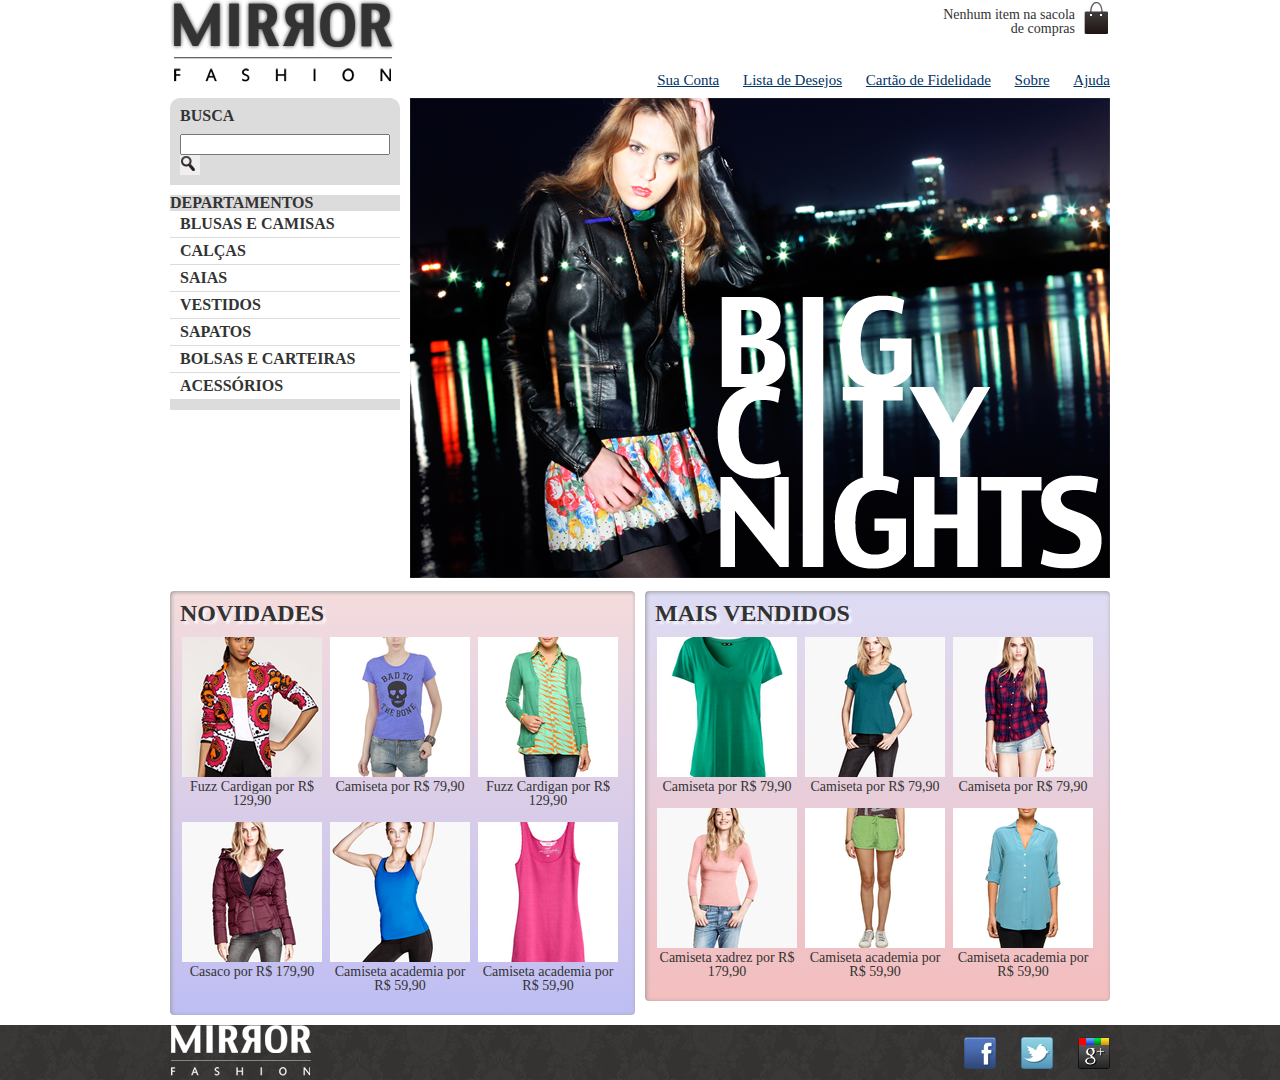
<file: Raiz do site/index.html>
<!DOCTYPE html>
<html lang="en">
<head>
    <meta charset="UTF-8">
    <meta name="viewport" content="width=device-width, initial-scale=1.0">
    <link rel="stylesheet" href="css/reset.css">
    <link rel="stylesheet" href="css/estilos.css">
    <link rel="stylesheet" href="css/reset.css" type="text/css">
    <script type="text/javascript" src="js/banner.js"></script>


</head>
<body>
    <header class="container">
        <h1>
            <img src="/img/logo.png" alt="Logo da Mirror Fashion"></h1>
            <p class="sacola">
                Nenhum item na sacola de compras
            </p>
            <nav class="menu-opcoes">
                <ul>
                    <li><a href="#">Sua Conta</a></li>
                    <li><a href="#">Lista de Desejos</a></li>
                    <li><a href="#">Cartão de Fidelidade</a></li>
                    <li><a href="sobre.html">Sobre</a></li>
                    <li><a href="#">Ajuda</a></li>
                </ul>
            </nav>
    </header>

    <div class="container destaque">
        <section class="busca">
            <h2>Busca</h2>
            <form>
                <input type="search">
                <button>Buscar</button> 
            </form>
        </section>

        <section class="menu-departamentos">
            <h2>Departamentos</h2>
            <nav>
                <ul>
                    <li><a href="#">Blusas e Camisas</a>
                        <ul>
                            <li><a href="#">Manga curta</a></li>
                            <li><a href="#">Manga comprida</a></li>
                            <li><a href="#">Camisa social</a></li>
                            <li><a href="#">Camisa casual</a></li>
                        </ul>
                    </li>
                    <li><a href="#">Calças</a></li>
                    <li><a href="#">Saias</a></li>
                    <li><a href="#">Vestidos</a></li>
                    <li><a href="#">Sapatos</a></li>
                    <li><a href="#">Bolsas e Carteiras</a></li>
                    <li><a href="#">Acessórios</a></li>
                </ul>
            </nav>
        </section>
    
    <section class="banner-destaque">
        <figure>
            <img src="/img/destaque-home.png" alt="Promoção: Big City Night">
        </figure>
    </section>
    
</div>

<div class="container paineis">
    <section class="painel novidades">
        <h2>Novidades</h2>
        <ol>
            <li>
                <a href="produtos.html">
                    <figure>
                        <img src="/img/produtos/miniatura1.png" alt="miniatura1">
                        <figcaption>Fuzz Cardigan por R$ 129,90</figcaption>
                    </figure>
                </a>
            </li>
        
            <li>
                <a href="produtos.html">
                    <figure>
                        <img src="/img/produtos/miniatura2.png" alt="miniatura2">
                        <figcaption>Camiseta por R$ 79,90</figcaption>
                    </figure>
                </a>
            </li>
        
            <li>
                <a href="produtos.html">
                    <figure>
                        <img src="/img/produtos/miniatura3.png" alt="miniatura3">
                        <figcaption>Fuzz Cardigan por R$ 129,90</figcaption>
                    </figure>
                </a>
            </li>
        
            <li>
                <a href="produtos.html">
                    <figure>
                        <img src="/img/produtos/miniatura4.png" alt="miniatura4">
                        <figcaption>Casaco por R$ 179,90</figcaption>
                    </figure>
                </a>
            </li>
        
            <li>
                <a href="produtos.html">
                    <figure>
                        <img src="/img/produtos/miniatura5.png" alt="miniatura5">
                        <figcaption>Camiseta academia por R$ 59,90</figcaption>
                    </figure>
                </a>
            </li>

                <li>
                <a href="produtos.html">
                    <figure>
                        <img src="/img/produtos/miniatura6.png" alt="miniatura6">
                        <figcaption>Camiseta academia por R$ 59,90</figcaption>
                    </figure>
                </a>
            </li>
        </ol>
    </section>

    <section class="painel mais-vendidos">
        <h2>Mais Vendidos</h2>
        <ol>
            <li>
                <a href="produtos.html">
                    <figure>
                        <img src="/img/produtos/miniatura7.png" alt="miniatura7">
                        <figcaption>Camiseta por R$ 79,90</figcaption>
                    </figure>
                </a>
            </li>
        
            <li>
                <a href="produtos.html">
                    <figure>
                        <img src="/img/produtos/miniatura8.png" alt="miniatura8">
                        <figcaption>Camiseta por R$ 79,90</figcaption>
                    </figure>
                </a>
            </li>
        
            <li>
                <a href="produtos.html">
                    <figure>
                        <img src="/img/produtos/miniatura9.png" alt="miniatura9">
                        <figcaption>Camiseta por R$ 79,90</figcaption>
                    </figure>
                </a>
            </li>
        
            <li>
                <a href="produtos.html">
                    <figure>
                        <img src="/img/produtos/miniatura10.png" alt="miniatura10">
                        <figcaption>Camiseta xadrez por R$ 179,90</figcaption>
                    </figure>
                </a>
            </li>
        
            <li>
                <a href="produtos.html">
                    <figure>
                        <img src="/img/produtos/miniatura11.png" alt="miniatura11">
                        <figcaption>Camiseta academia por R$ 59,90</figcaption>
                    </figure>
                </a>
            </li>

                <li>
                <a href="produtos.html">
                    <figure>
                        <img src="/img/produtos/miniatura12.png" alt="miniatura12">
                        <figcaption>Camiseta academia por R$ 59,90</figcaption>
                    </figure>
                </a>
            </li>
        </ol>
    </section>
</div>

<footer>
    <div class="container">
        <img src="/img/logo-rodape.png" alt="Logo da Mirror Fashion">
        <ul class="social">
            <li><a href="http://facebook.com/mirrorfashion">Facebook</a></li>
            <li><a href="http://twitter.com/mirrorfashion">Twitter</a></li>
            <li><a href="http://plus.google.com/mirrorfashion">Google+</a></li>
        </ul>
    </div>
</footer>

</body>
</html>
</file>
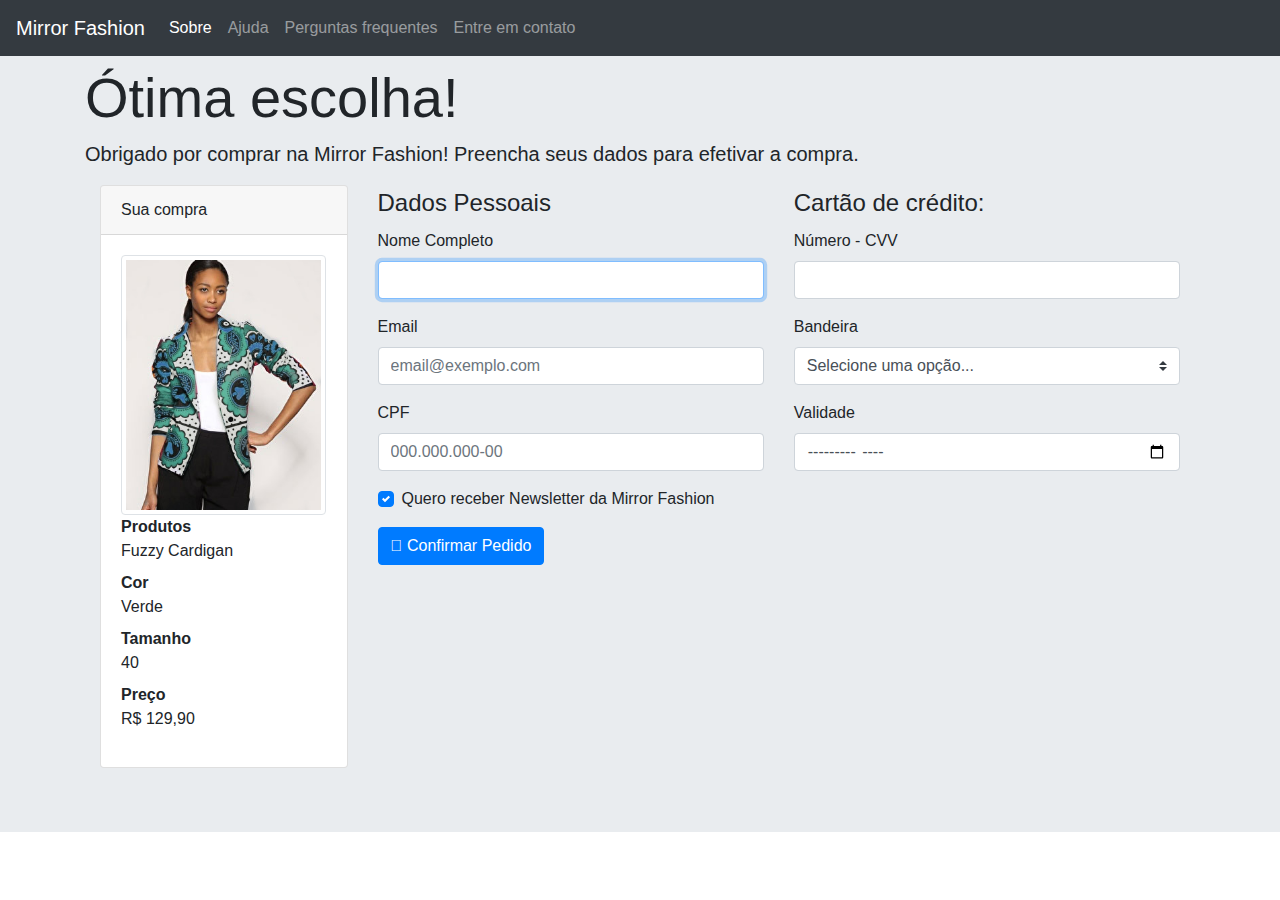
<file: Raiz do site copy/checkout.html>
<!DOCTYPE html>
<html lang="en">

<head>
    <meta charset="UTF-8">
    <meta name="viewport" content="width=device-width, initial-scale=1.0">
    <title>Checkout Mirror Fashion</title>
    <link rel="stylesheet" href="css/bootstrap.css">
    <link rel="stylesheet" href="css/open-iconic-bootstrap.css">
</head>

<body>

    <nav class="navbar navbar-expand-lg navbar-dark bg-dark fixed-top">
        <a class="navbar-brand" href="index.html">Mirror Fashion</a>
        <ul class="navbar-nav">
            <li class="nav-item active">
                <a class="nav-link" href="sobre.html">Sobre</a>
            </li>
            <li class="nav-item">
                <a class="nav-link" href="#">Ajuda</a>
            </li>
            <li class="nav-item">
                <a class="nav-link" href="#">Perguntas frequentes</a>
            </li>
            <li class="nav-item">
                <a class="nav-link" href="#">Entre em contato</a>
            </li>
        </ul>
    </nav>

    <div class="jumbotron jumbotron-fluid">
        <div class="container">
            <h1 class="display-4">Ótima escolha!</h1>
            <p class="lead">Obrigado por comprar na Mirror Fashion! Preencha seus dados para efetivar a compra.</p>
            <div class="container">
                <div class="row">
                    <div class="col-md-4 col-xl-3">
                        <div class="card">
                            <div class="card-header">
                                Sua compra
                            </div>

                            <div class="card-body">
                                <img src="/img/produtos/foto1-verde.png" alt="Fuzzy Cardigan" class="img-thumbnail">
                                <dl>
                                    <dt>Produtos</dt>
                                    <dd>Fuzzy Cardigan</dd>
                                    <dt>Cor</dt>
                                    <dd>Verde</dd>
                                    <dt>Tamanho</dt>
                                    <dd>40</dd>
                                    <dt>Preço</dt>
                                    <dd>R$ 129,90</dd>
                                </dl>
                            </div>
                        </div>
                    </div>

                    <form class="col-md-8 col-xl-9">
                        <div class="row">
                            <fieldset class="col-lg-6">
                                <legend>Dados Pessoais</legend>
                                <div class="form-group">
                                    <label for="nome">Nome Completo</label>
                                    <input type="text" class="form-control" id="nome" name="nome" autofocus required>
                                </div>
                                <div class="form-group">
                                    <label for="email">Email</label>
                                    <input type="text" class="form-control" id="email" name="email"
                                        placeholder="email@exemplo.com">
                                </div>
                                <div class="form-group">
                                    <label for="cpf">CPF</label>
                                    <input type="text" class="form-control" id="cpf" name="cpf"
                                        placeholder="000.000.000-00" required>
                                </div>
                                <div class="form-group custom-control custom-checkbox">
                                    <input type="checkbox" class="custom-control-input" id="newsletter" value="sim"
                                        checked>
                                    <label class="custom-control-label" for="newsletter">
                                        Quero receber Newsletter da Mirror Fashion
                                    </label>
                                </div>
                            </fieldset>


                            <fieldset class="col-lg-6">
                                <legend>Cartão de crédito:</legend>
                                <div class="form-group">
                                    <label for="numero-cartao">Número - CVV</label>
                                    <input type="text" class="form-control" id="numero-cartao" name="numero-cartao">
                                </div>
                                <div class="form-group">
                                    <label for="bandeira-cartao">Bandeira</label>
                                    <select class="custom-select" id="bandeira-cartao">
                                        <option disabled selected>Selecione uma opção...</option>
                                        <option value="master">MasterCard</option>
                                        <option value="visa">VISA</option>
                                        <option value="amex">American Express</option>
                                    </select>
                                </div>
                                <div class="form-group">
                                    <label for="valida-cartao">Validade</label>
                                    <input type="month" class="form-control" id="validade-cartao"
                                        name="validade-cartao">
                                </div>
                            </fieldset>
                        </div>
                        <button type="submit" class="btn btn-primary">
                            <span class="oi-thumb-up"></span>
                            Confirmar Pedido
                        </button>
                    </form>
                </div>
            </div>
        </div>
    </div>
</body>

</html>
</file>
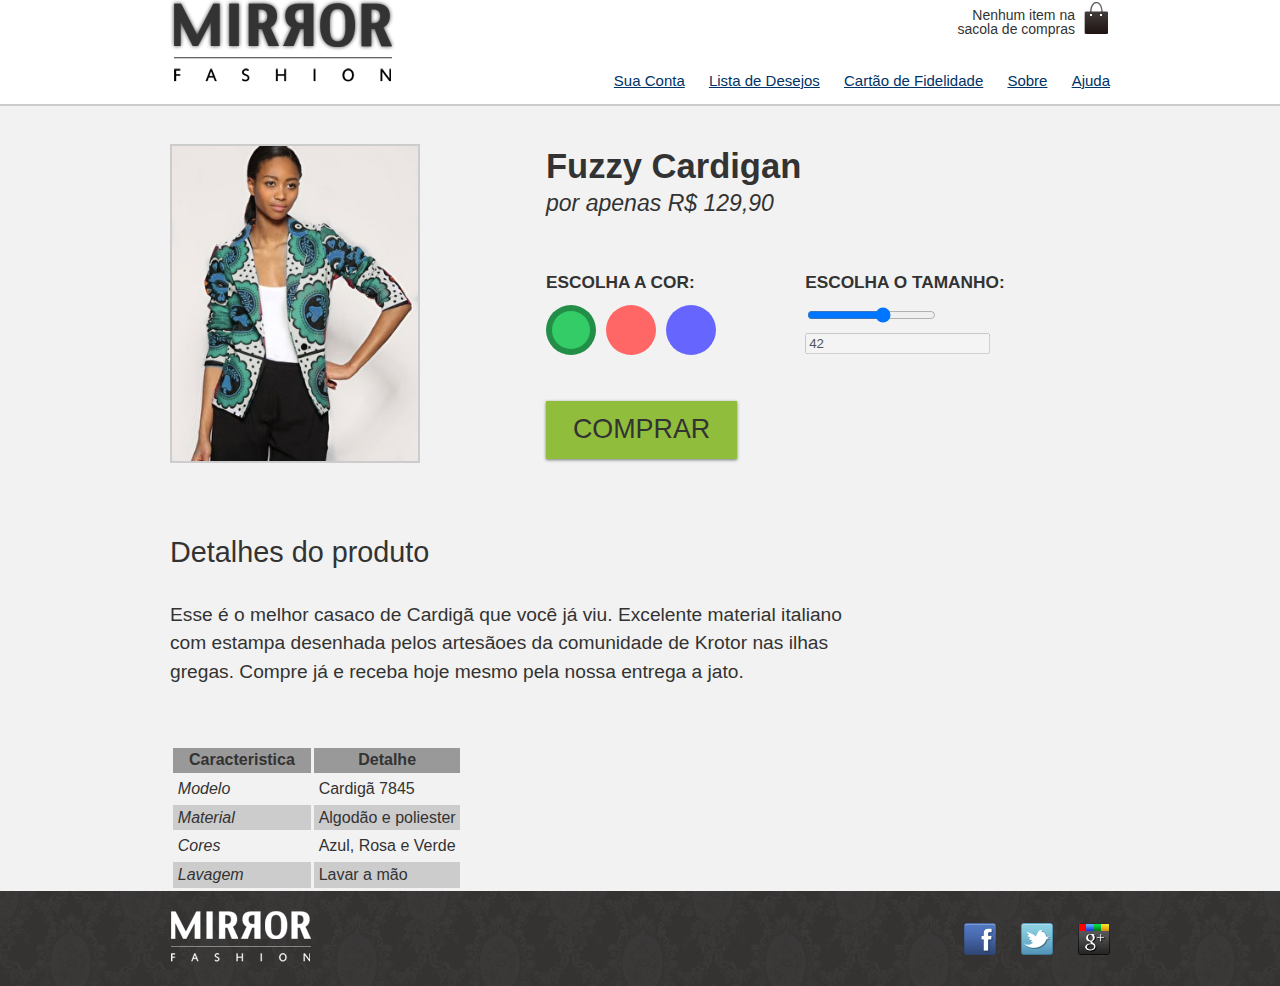
<file: Raiz do site copy/produto.html>
<!DOCTYPE html>
<html lang="en">

<head>
    <meta charset="UTF-8">
    <meta name="viewport" content="width=device-width, initial-scale=1.0">
    <title>Document</title>
    <link rel="stylesheet" href="css/reset.css">
    <link rel="stylesheet" href="css/estilos.css">
    <link rel="stylesheet" href="css/produto.css">

</head>

<body>
    <header class="container">
        <h1>
            <img src="/img/logo.png" alt="Logo da Mirror Fashion">
        </h1>
        <p class="sacola">
            Nenhum item na sacola de compras
        </p>
        <nav class="menu-opcoes">
            <ul>
                <li><a href="#">Sua Conta</a></li>
                <li><a href="#">Lista de Desejos</a></li>
                <li><a href="#">Cartão de Fidelidade</a></li>
                <li><a href="sobre.html">Sobre</a></li>
                <li><a href="#">Ajuda</a></li>
            </ul>
        </nav>
    </header>

    <div class="produto-back">
    <div class="container">
        <div class="produto">
            <h1>Fuzzy Cardigan</h1>
            <p>por apenas R$ 129,90</p>
            <form>
                <fieldset class="cores">
                    <legend>Escolha a cor:</legend>
                    <input type="radio" name="cor" value="verde" id="verde" checked>
                    <label for="verde">
                        <img src="/img/produtos/foto1-verde.png" alt="Produto na cor verde">
                    </label>
                    <input type="radio" name="cor" value="rosa" id="rosa">
                    <label for="rosa">
                        <img src="/img/produtos/foto1-rosa.png" alt="Produto na cor rosa">
                    </label>
                    <input type="radio" name="cor" value="azul" id="azul">
                    <label for="azul">
                        <img src="/img/produtos/foto1-azul.png" alt="Produto na cor azul">
                    </label>
                </fieldset>

                <fieldset class="tamanhos">
                    <legend>Escolha o tamanho:</legend>
                    <input type="range" min="36" max="46" value="42" step="2" name="tamanho" id="tamanho"
                    oninput="mostraTamanho.value=value" onchange="mostraTamanho.value=value">
                    <input type="text" id="mostraTamanho" value="42" disabled>
                </fieldset>

                <button class="comprar">Comprar</button>
            </form>
        </div>

        <div class="detalhes">
        <h2>Detalhes do produto</h2>
        <p>Esse é o melhor casaco de Cardigã que você já viu. Excelente material italiano com estampa desenhada pelos artesãoes da comunidade de Krotor nas ilhas gregas. Compre já e receba hoje mesmo pela nossa entrega a jato.</p>
    </div>

    <table>
        <thead>
            <tr>
                <th>Caracteristica</th>
                <th>Detalhe</th>
            </tr>
        </thead>
        <tbody>
            <tr>
                <td>Modelo</td>
                <td>Cardigã 7845</td>
            </tr>
            <tr>
                <td>Material</td>
                <td>Algodão e poliester</td>
            </tr>
            <tr>
                <td>Cores</td>
                <td>Azul, Rosa e Verde</td>
            </tr>
            <tr>
                <td>Lavagem</td>
                <td>Lavar a mão</td>
            </tr>
        </tbody>
    </table>

    </div>

    </div>

    

    <footer>
        <div class="container">
            <img src="/img/logo-rodape.png" alt="Logo da Mirror Fashion">
            <ul class="social">
                <li><a href="http://facebook.com/mirrorfashion">Facebook</a></li>
                <li><a href="http://twitter.com/mirrorfashion">Twitter</a></li>
                <li><a href="http://plus.google.com/mirrorfashion">Google+</a></li>
            </ul>
        </div>
    </footer>

</body>

</html>
</file>
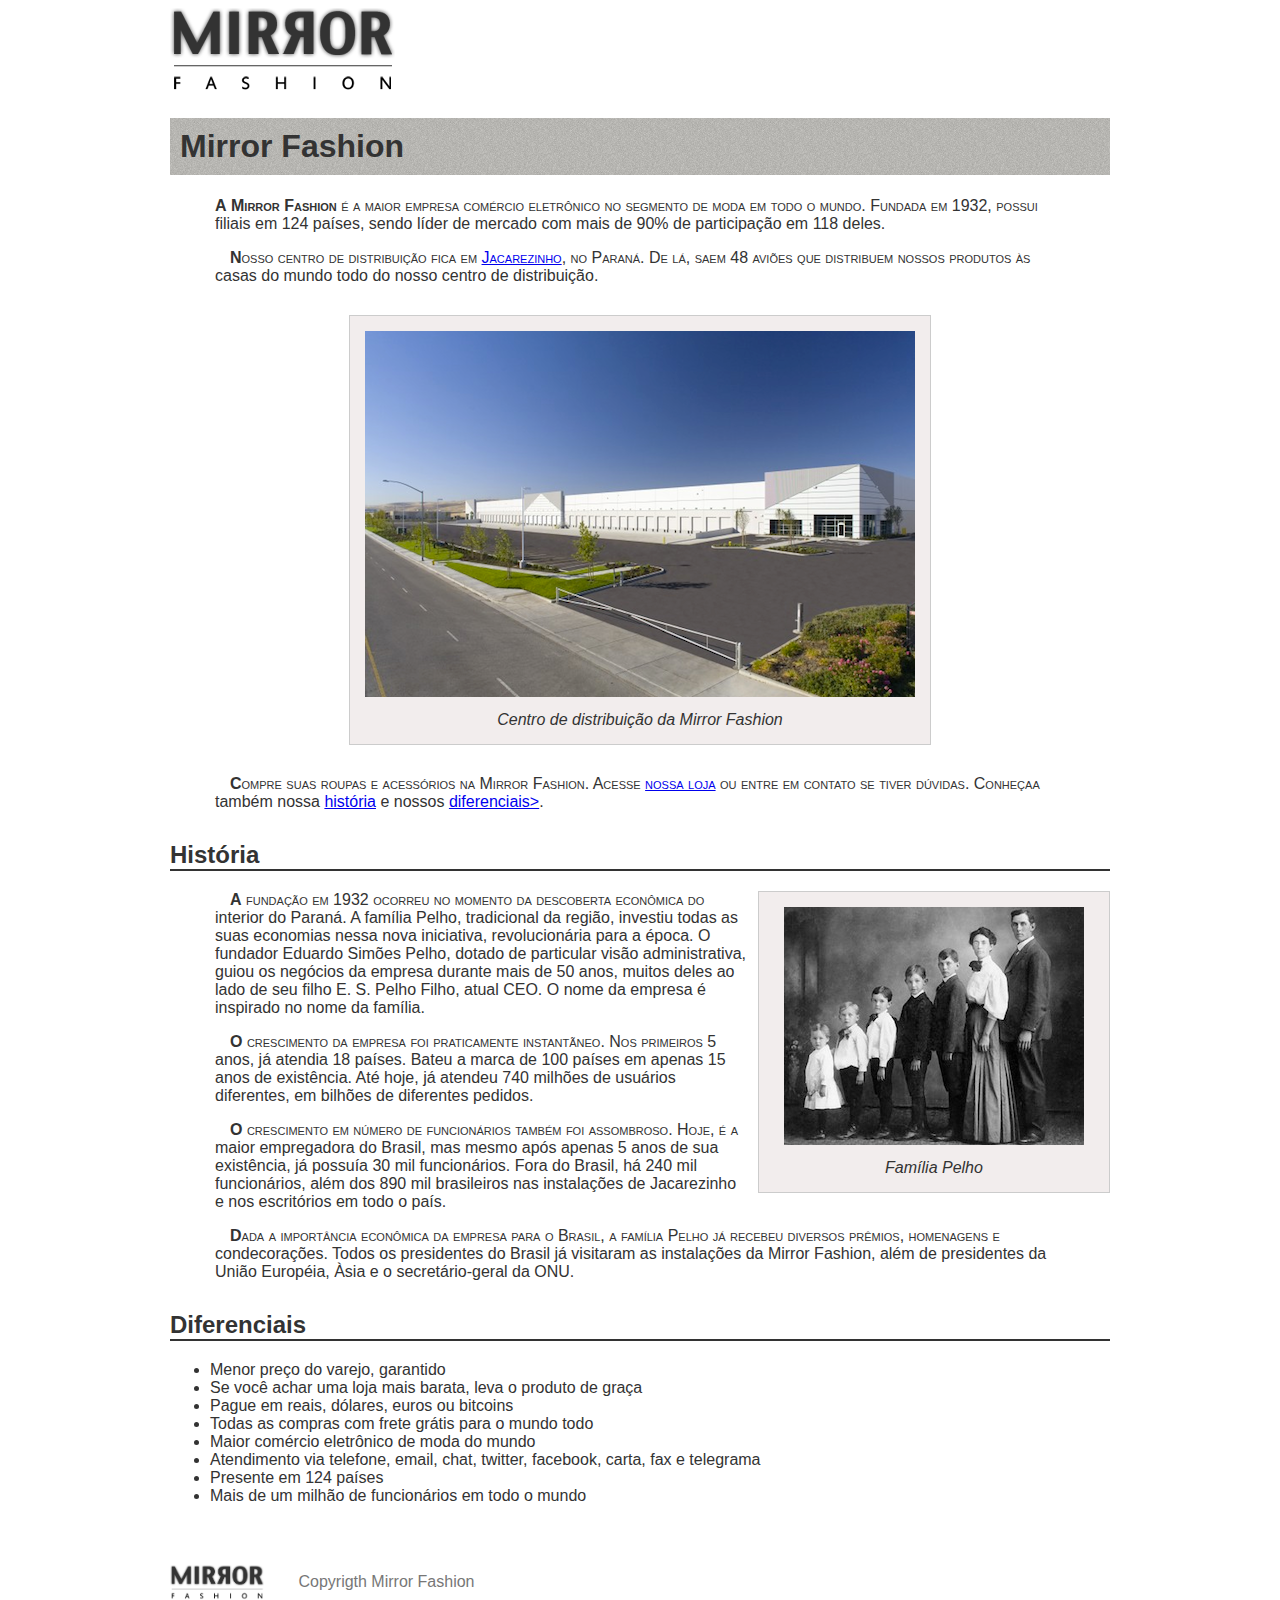
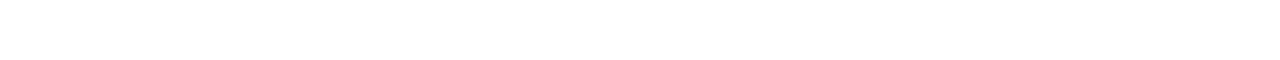
<file: Raiz do site copy/sobre.html>
<!DOCTYPE html>
<html lang="en">
<head>
    <meta charset="UTF-8">
    <meta name="viewport" content="width=device-width, initial-scale=1.0">
    <link rel="stylesheet" href="sobre.css">
    

    <title>Sobre a Mirror Fashion</title>

</head>
<body>

<img src="/img/logo.png" alt="Logo da Mirror Fashion">

    <h1>Mirror Fashion</h1>
    
    <p>A <strong>Mirror Fashion </strong> é a maior empresa comércio eletrônico no segmento de moda em todo o mundo. Fundada em 1932, possui filiais em 124 países, sendo líder de mercado com mais de 90% de participação em 118 deles.

</p>

<p>Nosso centro de distribuição fica em <a href= "https://www.google.com.br/maps?q=Jacarezinho PR"
    target="_blank">Jacarezinho</a>, no Paraná. De lá, saem 48 aviões que distribuem nossos produtos às casas do mundo todo do nosso centro de distribuição.
</p>

<figure id="centro-distribuicao">

    <img src="/img/centro-distribuicao.png" alt="Foto do centro de
distribuição da Mirror Fashion">

    <figcaption>Centro de
distribuição da Mirror Fashion</figcaption>
</figure>

<p>Compre suas roupas e acessórios na Mirror Fashion. Acesse <a href= "index.html" target="_blank">nossa loja</a> ou entre em contato se tiver dúvidas. Conheçaa também nossa <a href="index.html" target=""_blank> história</a> e  nossos <a href="index.html">diferenciais></a>.
</p>

    <h2 id="historia"> História</h2>

    <figure id="familia-pelho">

        <img src="/img/familia-pelho.jpg" alt="Foto da família Pelho">

        <figcaption>Família Pelho</figcaption>
    </figure>

    <p>A fundação em 1932 ocorreu no momento da descoberta econômica do interior do Paraná. A família Pelho, tradicional da região, investiu todas as suas economias nessa nova iniciativa, revolucionária para a época. O fundador Eduardo Simões Pelho, dotado de particular visão administrativa, guiou os negócios da empresa durante mais de 50 anos, muitos deles ao lado de seu filho E. S. Pelho Filho, atual CEO. O nome da empresa é inspirado no nome da família.
</p>

<p>O crescimento da empresa foi praticamente instantãneo. Nos primeiros 5 anos, já atendia 18 países. Bateu a marca de 100 países em apenas 15 anos de existência. Até hoje, já atendeu 740 milhões de usuários diferentes, em bilhões de diferentes pedidos.
</p>

<p>O crescimento em número de funcionários também foi assombroso. Hoje, é a maior empregadora do Brasil, mas mesmo após apenas 5 anos de sua existência, já possuía 30 mil funcionários. Fora do Brasil, há 240 mil funcionários, além dos 890 mil brasileiros nas instalações de Jacarezinho e nos escritórios em todo o país.
</p>

<p>Dada a importância econômica da empresa para o Brasil, a família Pelho já recebeu diversos prêmios, homenagens e condecorações. Todos os presidentes do Brasil já visitaram as instalações da Mirror Fashion, além de presidentes da União Européia, Àsia e o secretário-geral da ONU.</p>
    
<h2 id="diferenciais"> Diferenciais </h2>

<ul>
<li> Menor preço do varejo, garantido </li>
<li> Se você achar uma loja mais barata, leva o produto de graça </li>
<li> Pague em reais, dólares, euros ou bitcoins </li>
<li> Todas as compras com frete grátis para o mundo todo </li>
<li> Maior comércio eletrônico de moda do mundo </li>
<li> Atendimento via telefone, email, chat, twitter, facebook, carta, fax e telegrama </li>
<li> Presente em 124 países </li>
<li> Mais de um milhão de funcionários em todo o mundo </li>

</ul>

<div id="rodape">
    <img src="/img/logo.png" alt="Logo da Mirror Fashion">
    Copyrigth Mirror Fashion
</div>

</body>
</html>
</file>
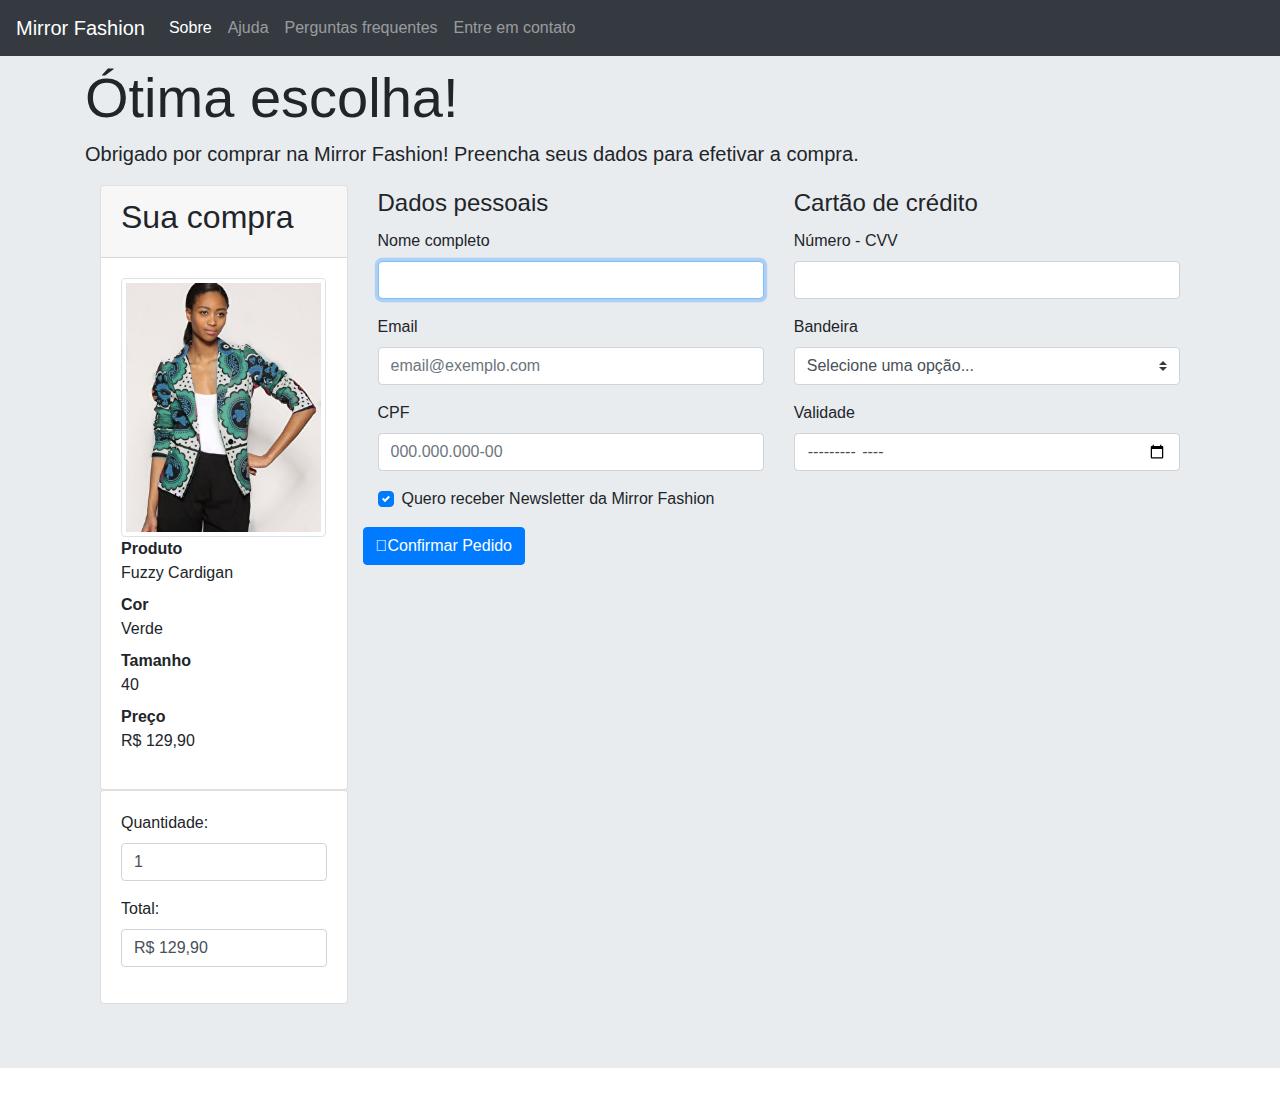
<file: Raiz do site/checkout.html>
<!DOCTYPE html>
<html>

<head>
    <meta charset="UTF-8">
    <meta name="viewport" content="width=device-width, initial-scale=1.0">
    <title>Checkout Mirror Fashion</title>
    <link rel="stylesheet" href="css/bootstrap.css">
    <link rel="stylesheet" href="css/open-iconic-bootstrap.css">
</head>

<body>
    <nav class="navbar navbar-expand-lg navbar-dark bg-dark fixed-top">
        <a class="navbar-brand" href="index.html">Mirror Fashion</a>
        <ul class="navbar-nav">
            <li class="nav-item active">
                <a class="nav-link" href="sobre.html">Sobre</a>
            </li>
            <li class="nav-item">
                <a class="nav-link" href="#">Ajuda</a>
            </li>
            <li class="nav-item">
                <a class="nav-link" href="#">Perguntas frequentes</a>
            </li>
            <li class="nav-item">
                <a class="nav-link" href="#">Entre em contato</a>
            </li>
        </ul>
    </nav>

    <div class="jumbotron jumbotron-fluid">
        <div class="container">
            <h1 class="display-4">Ótima escolha!</h1>
            <p class="lead">Obrigado por comprar na Mirror Fashion! Preencha seus dados para efetivar a compra.</p>

            <div class="container">
                <div class="row">

                    <div class="col-md-4 col-xl-3">
                        <div class="card">
                            <div class="card-header">
                                <h2>Sua compra</h2>
                            </div>
                            <div class="card-body">
                                <img src="/img/produtos/foto1-verde.png" alt="Fuzzy Cardigan" class="img-thumbnail">
                                <dl>
                                    <dt>Produto</dt>
                                    <dd>Fuzzy Cardigan</dd>
                                    <dt>Cor</dt>
                                    <dd>Verde</dd>
                                    <dt>Tamanho</dt>
                                    <dd>40</dd>
                                    <dt>Preço</dt>
                                    <dd id="preco">R$ 129,90</dd>
                                </dl>
                            </div> <!-- fim .card-body -->
                        </div> <!-- fim .card -->
                    <div class="card">
                        <div class="card-body">
                            <div class="form-group">
                                <label for="qtd">Quantidade:</label>
                                <input type="number" id="qtd" min="1" max="99" value="1" class="form-control">
                            </div>
                            <div class="form-group">
                                <label for="total">Total:</label>
                                <output for="qtd preco" id="total" class="form-control">R$ 129,90</output>
                            </div>
                        </div>
                        <script type="text/javascript" src="js/total.js"></script>
                    </div>
                    </div>

                    <form class="col-md-8 col-xl-9">
                        <div class="row">

                            <fieldset class="col-lg-6">
                                <legend>Dados pessoais</legend>
                                <div class="form-group">
                                    <label for="nome">Nome completo</label>
                                    <input type="text" class="form-control" id="nome" name="nome" autofocus required>
                                </div>
                                <div class="form-group">
                                    <label for="email">Email</label>
                                    <input type="email" class="form-control" id="email" name="email"
                                        placeholder="email@exemplo.com">
                                </div>
                                <div class="form-group">
                                    <label for="cpf">CPF</label>
                                    <input type="text" class="form-control" id="cpf" name="cpf"
                                        placeholder="000.000.000-00" required>
                                </div>
                                <div class="form-group custom-control custom-checkbox">
                                    <input type="checkbox" class="custom-control-input" id="newsletter" value="sim"
                                        checked>
                                    <label class="custom-control-label" for="newsletter">
                                        Quero receber Newsletter da Mirror Fashion
                                    </label>
                                </div>
                            </fieldset>
                            <fieldset class="col-lg-6">
                                <legend>Cartão de crédito</legend>
                                <div class="form-group">
                                    <label for="numero-cartao">Número - CVV</label>
                                    <input type="text" class="form-control" id="numero-cartao" name="numero-cartao">
                                </div>
                                <div class="form-group">
                                    <label for="bandeira-cartao">Bandeira</label>
                                    <select class="custom-select" id="bandeira-cartao">
                                        <option disabled selected>Selecione uma opção...</option>
                                        <option value="master">MasterCard</option>
                                        <option value="visa">VISA</option>
                                        <option value="amex">American Express</option>
                                    </select>
                                </div>
                                <div class="form-group">
                                    <label for="validade-cartao">Validade</label>
                                    <input type="month" class="form-control" id="validade-cartao"
                                        name="validade-cartao">
                                </div>
                            </fieldset> <button type="submit" class="btn btn-primary"><span
                                    class="oi-thumb-up"></span>Confirmar Pedido</button>

                        </div>
                    </form>
                </div>
            </div>
        </div>
    </div>
</body>

</html>
</file>
<file: Raiz do site/css/estilos.css>
.sacola {
    background-image: url(/img/sacola.png);
    background-repeat: no-repeat;
    background-position: top right;
    font-size: 14px;
    padding-right: 35px;
    padding-top: 8px;
    text-align: right;
    width: 140px;
    position: absolute;
    top: 0;
    right: 0;
}

.menu-opcoes ul li {
    display: inline;
    margin-left: 20px;
}

.menu-opcoes ul {
    font-size: 15px;
}
.menu-opcoes a {
    color: #003366;
}

body {
    color: #333333;
    font-family: "Lucida Sans Unicode", "Lucida Grande", sans-serif;
}

.container {
    margin: 0 auto;
    width: 940px
}

header {
    position: relative;
}

.menu-opcoes {
    position: absolute;
    bottom: 0;
    right: 0;
}

.busca,
.menu-departamentos{
    background-color: #DCDCDC;
    font-weight: bold;
    text-transform: uppercase;

    margin-right: 10px;
    width: 230px;
    float: left;
}

.menu-departamentos {
    clear: left;
    margin-top: 10px;
    padding-bottom: 10px;
}

.destaque {
    margin-top: 10px;
}

.busca h2,
.busca form,
.menu-opcoes h2 {
    margin: 10px;
}

.menu-departamentos li{
    background-color: white;
    margin-bottom: 1px;
    padding: 5px 10px;
}

.menu-departamentos a {
    color: #333;
    text-decoration: none;
}

.busca input[type=search]{
    width: 210px;
}

.painel {
    margin: 10px 0;
    padding: 10px;
    width: 445px;
}

.novidades {
    float: left;
}

.mais-vendidos {
    float: right;
}

.painel li {
    display: inline-block;
    vertical-align: top;
    width: 140px;
    margin: 2px;
    padding-bottom: 10px;
}

.painel h2 {
    font-size: 24px;
    font-weight: bold;
    text-transform: uppercase;
    margin-bottom: 10px;
}

.painel a {
    color: #333;
    font-size: 14px;
    text-align: center;
    text-decoration: none;
}

.novidades {
    background-color: #F5DCDC;
    background: linear-gradient(#F5DCDC, #BEBEF4);
}

.mais-vendidos {
    background-color: #DCDCF5;
    background: linear-gradient(#DCDCF5, #F4BEBE);
}

.novidades {
    background-color: #F5DCDC;
}

.mais-vendidos {
    background-color: #DCDCf5;
}

footer {
    background-image: url(/img/fundo-rodape.png); 
    clear: both;
    padding: 20px 0;
}

footer .container {
    position: relative;
}

.social {
    position: absolute;
    top: 12px;
    right: 0;
}

.social li {
    float: left;
    margin-left: 25px;
}

.social a {
    height: 32px;
    width: 32px;
    display: block;
    text-indent: -9999px;
}

.social a[href*="facebook.com"] {
    background-image: url(/img/facebook.png);
}

.social a[href*="twitter.com"] {
    background-image: url(/img/twitter.png);
}

.social a[href*="plus.google.com"]{
    background-image: url(/img/googleplus.png);
}

.busca button {
    background-image: url(/img/busca.png);
    background-repeat: no-repeat;
    border: none;

    width: 20px;
    height: 20px;

    text-indent: -9999px;
}

.menu-opcoes a:hover{
    color: #007DC6;
}

.menu-opcoes a:active{
    color: #7CFC00;
}

.menu-departamentos li ul {
    display: none;
}

.menu-departamentos li:hover ul{
    display: block;
}

.menu-departamentos ul ul li{
    background-color: #DCDCDC;
}

.menu-departamentos li li a:before{
    content: '- ';
}

.painel {
    margin: 10px 0;
    padding: 10px;
    width: 445px;
    border-radius: 4px;
    box-shadow: inset 1px 1px 4px #999;
}

.painel li:hover {
    background-color: rgba(255, 255, 255, 0.8);
    box-shadow: 0 0 5px #333;
    transition: box-shadow 0.2s; 
    transform: scale(1.2);  
}

.busca {
    border-top-left-radius: 10px;
    border-top-right-radius: 10px;
}

.painel h2 {
    font-size: 24px;
    font-weight: bold;
    text-transform: uppercase;
    margin-bottom: 10px;
    text-shadow: 3px 3px 2px rgba(255, 255, 255, 0.8);
}
</file>
<file: Raiz do site copy/css/estilos.css>
.sacola {
    background-image: url(/img/sacola.png);
    background-repeat: no-repeat;
    background-position: top right;
    font-size: 14px;
    padding-right: 35px;
    padding-top: 8px;
    text-align: right;
    width: 140px;
    position: absolute;
    top: 0;
    right: 0;
}

.menu-opcoes ul li {
    display: inline;
    margin-left: 20px;
}

.menu-opcoes ul {
    font-size: 15px;
}
.menu-opcoes a {
    color: #003366;
}

body {
    color: #333333;
    font-family: "Lucida Sans Unicode", "Lucida Grande", sans-serif;
}

.container {
    margin: 0 auto;
    width: 940px
}

header {
    position: relative;
}

.menu-opcoes {
    position: absolute;
    bottom: 0;
    right: 0;
}

.busca,
.menu-departamentos{
    background-color: #DCDCDC;
    font-weight: bold;
    text-transform: uppercase;

    margin-right: 10px;
    width: 230px;
    float: left;
}

.menu-departamentos {
    clear: left;
    margin-top: 10px;
    padding-bottom: 10px;
}

.destaque {
    margin-top: 10px;
}

.busca h2,
.busca form,
.menu-opcoes h2 {
    margin: 10px;
}

.menu-departamentos li{
    background-color: white;
    margin-bottom: 1px;
    padding: 5px 10px;
}

.menu-departamentos a {
    color: #333;
    text-decoration: none;
}

.busca input[type=search]{
    width: 210px;
}

.painel {
    margin: 10px 0;
    padding: 10px;
    width: 445px;
}

.novidades {
    float: left;
}

.mais-vendidos {
    float: right;
}

.painel li {
    display: inline-block;
    vertical-align: top;
    width: 140px;
    margin: 2px;
    padding-bottom: 10px;
}

.painel h2 {
    font-size: 24px;
    font-weight: bold;
    text-transform: uppercase;
    margin-bottom: 10px;
}

.painel a {
    color: #333;
    font-size: 14px;
    text-align: center;
    text-decoration: none;
}

.novidades {
    background-color: #F5DCDC;
}

.mais-vendidos {
    background-color: #DCDCf5;
}

footer {
    background-image: url(/img/fundo-rodape.png); 
    clear: both;
    padding: 20px 0;
}

footer .container {
    position: relative;
}

.social {
    position: absolute;
    top: 12px;
    right: 0;
}

.social li {
    float: left;
    margin-left: 25px;
}

.social a {
    height: 32px;
    width: 32px;
    display: block;
    text-indent: -9999px;
}

.social a[href*="facebook.com"] {
    background-image: url(/img/facebook.png);
}

.social a[href*="twitter.com"] {
    background-image: url(/img/twitter.png);
}

.social a[href*="plus.google.com"]{
    background-image: url(/img/googleplus.png);
}

.busca button {
    background-image: url(/img/busca.png);
    background-repeat: no-repeat;
    border: none;

    width: 20px;
    height: 20px;

    text-indent: -9999px;
}

.menu-opcoes a:hover{
    color: #007DC6;
}

.menu-opcoes a:active{
    color: #7CFC00;
}

.menu-departamentos li ul {
    display: none;
}

.menu-departamentos li:hover ul{
    display: block;
}

.menu-departamentos ul ul li{
    background-color: #DCDCDC;
}

.menu-departamentos li li a:before{
    content: '- ';
}
</file>
<file: Raiz do site copy/css/produto.css>
@media (min-width: 600px) {
    .produto img {
        float: left;
    }
}

.cores label::after {
    border: 6px solid rgba(0,0,0,0);
    transition: 1s;
}

.cores label:hover::after {
    border: 6px solid rgba(0,0,0,0.1);
}

.cores label::after {
    content: '';
    display: block;
    border-radius: 50%;
    width: 50px;
    height: 50px;
    position: absolute;
    top: 30px;
    cursor: pointer;
}

.cores label::after {
    box-sizing: border-box;
}

label[for=verde]::after {
    background-color: #33CC66;
    left: 0;
}

label[for=rosa]::after {
    background-color: #FF6666;
    left: 60px;
}

label[for=azul]::after {
    background-color: #6666FF;
    left: 120px;
}

.cores input:checked + label::after {
    border: 6px solid rgba(0,0,0,0.3);
}

.cores input[type=radio] {
    display: none;
}

.cores input:not(:checked) + label img {
    display: none;
}

.cores {
    position: relative;
    padding-top: 90px;
}

.cores label img {
    display: block;
    max-width: 100%;
}

.produto {
    color: #333;
    line-height: 1.3;
    margin-top: 2em;
}

.produto h1 {
    font-size: 1.8em;
    font-weight: bold;
}

.produto p {
    font-size: 1.2em;
    font-style: italic;
    margin-bottom: 1em;
}

.produto legend {
    display: block;
    font: bold 0.9em/2.5 Arial;
    text-transform: uppercase;
}

.comprar {
    background: #91BD3C;
    border: none;
    color: #333;
    font-size: 1.4em;
    text-transform: uppercase;
    box-shadow: 0 1px 3px #777;
    display: block;
    padding: 0.5em 1em;
    margin: 1em 0;
}

@media (min-width: 630px) {
    .produto {
        position: relative;        
        padding-left: 40%;
        font-size: 1.2em;
    }
    .cores {
        position: static;     
        padding: 0;
    }
    .cores legend {     
        position: static;
    }
    .cores label img {     
        position: absolute;
        top: 0;
        left: 0;
        max-width: 35%;
        max-height: 100%;
    }
    .cores label:after { 
        position: static;
        float: left;
        margin-right: 10px;
    }
    fieldset {
        display: inline-block;
        vertical-align: top;
        margin: 1em 0;
        min-width: 240px;
        width: 45%;
    }
}

.detalhes {
    padding: 2em 0;
} 

.detalhes h2 {
    font-size: 1.5em;
    line-height: 2;
} 

.detalhes p {
    margin: 1em 0;
    font-size: 1em;
    line-height: 1.5;
    max-width: 36em;
}

@media (min-width: 500px) {
    .detalhes {
        font-size: 1.2em;
    }
}

table {
    border-spacing: 0.2em;
    border-collapse: separate;
}

thead {
    background-color: #999;
}

thead th {
    font-weight: bold;
    padding: 0.3em 1em;
    text-align: center;
}

td {
    padding: 0.3em;
}

tr:nth-child(2n) {
    background-color: #CCC;
}

td:first-child {
    font-style: italic;
}

.produto-back {
    background-color: #f2f2f2;
    margin-top: 1em;
    border-top: 2px solid #CCC;
}

.cores label img {
    border: 2px solid #CCC;
}
</file>
<file: Raiz do site copy/sobre.css>
body {
color: #333333;
font-family: "Lucida Sans Unicode",
"Lucida Grande", sans-serif;

margin-left: auto;
margin-right: auto;
width: 940px;
}

h1 {
    background-image: url("../img/sobre-background.jpg");
    padding: 10px;    
}
h2 {
border-bottom: 2px solid #333333;
margin-top: 30px;
}

p{
    padding: 0 45px;
    text-indent: 15px
}

figure {
background-color: #F2EDED;
border: 1px solid #ccc;
text-align: center;
padding: 15px;
margin: 30px;
}
figcaption {
font-style: italic;
margin-top: 10px;
}

#centro-distribuicao{
    margin-left: auto;
    margin-right: auto;
    width: 550px;
}

#rodape{
    color: #777;
    margin: 30px 0;
    padding: 30px 0;
}
#rodape img{
    margin-right: 30px;
    vertical-align: middle;
    width: 94px;
}

#familia-pelho{
    float: right;
    margin: 0 0 10px 10px;
    margin-right: auto;
    width: 320px;
}

p::first-letter {
    font-weight: bold;
}

h1 + p{
    text-indent: 0px;
}

p::first-line {
    font-variant: small-caps;
}
</file>
